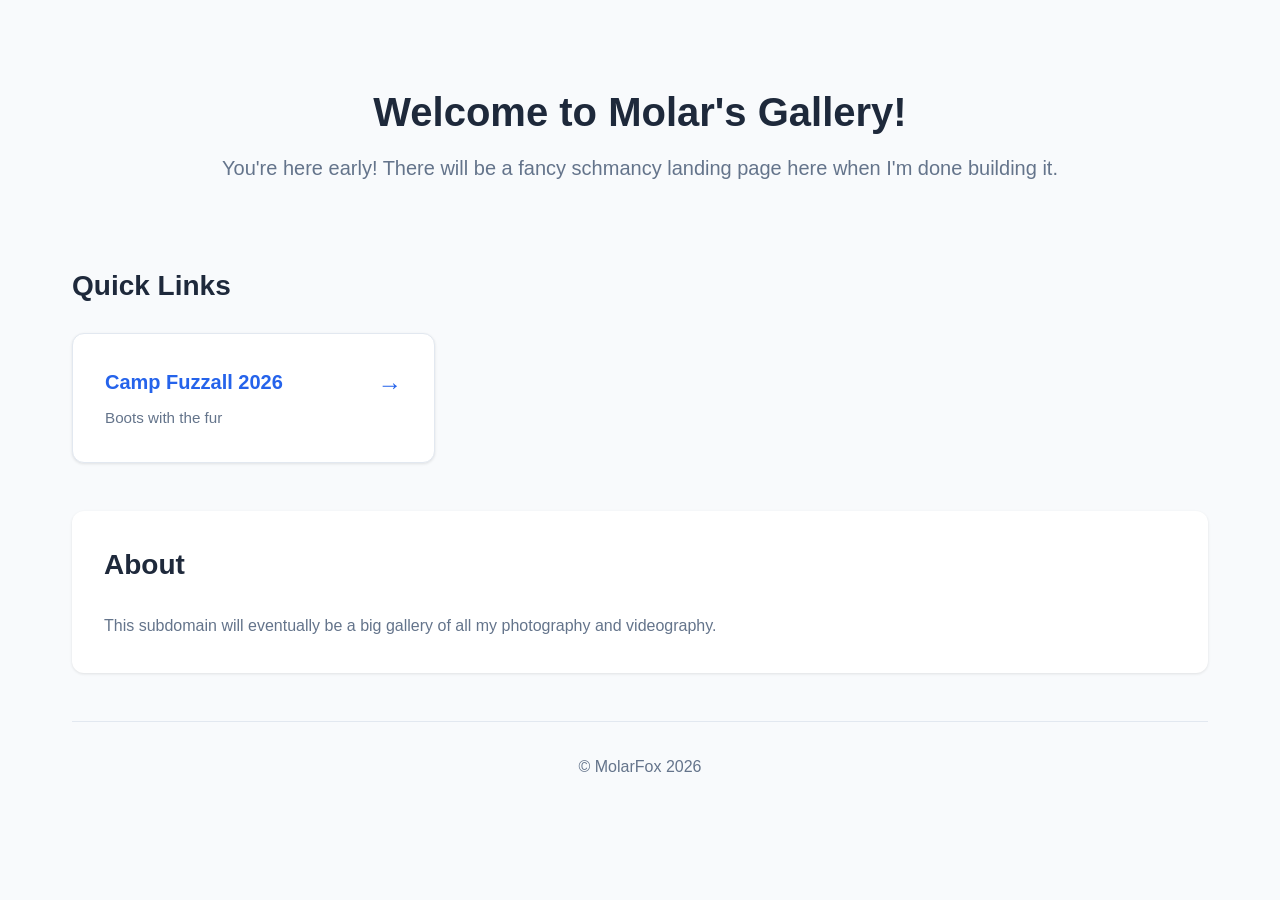
<file: index.html>
<!DOCTYPE html>
<html lang="en">
<head>
    <meta charset="UTF-8">
    <meta name="viewport" content="width=device-width, initial-scale=1.0">
    <title>Molar's Gallery</title>
    <link rel="stylesheet" href="style.css">
</head>
<body>
    <div class="container">
        <header>
            <h1>Welcome to Molar's Gallery!</h1>
            <p class="subtitle">You're here early! There will be a fancy schmancy landing page here when I'm done building it.</p>
        </header>
        
        <main>
            <section class="links-section">
                <h2>Quick Links</h2>
                <div class="links-grid">
                    <a href="/2026/events/camp_fuzzall/" class="link-card">
                        <h3>Camp Fuzzall 2026</h3>
                        <p>Boots with the fur</p>
                        <span class="arrow">→</span>
                    </a>
                    
                    <!-- Add more links here as needed -->
                    <!-- <div class="link-card placeholder">
                        <h3>Add Your Links</h3>
                        <p>Create more redirect pages following the example</p>
                    </div> -->
                </div>
            </section>
            
            <section class="info-section">
                <h2>About</h2>
                <p>This subdomain will eventually be a big gallery of all my photography and videography.</p>
            </section>
        </main>
        
        <footer>
            <p>&copy; MolarFox 2026</p>
        </footer>
    </div>
</body>
</html>
</file>
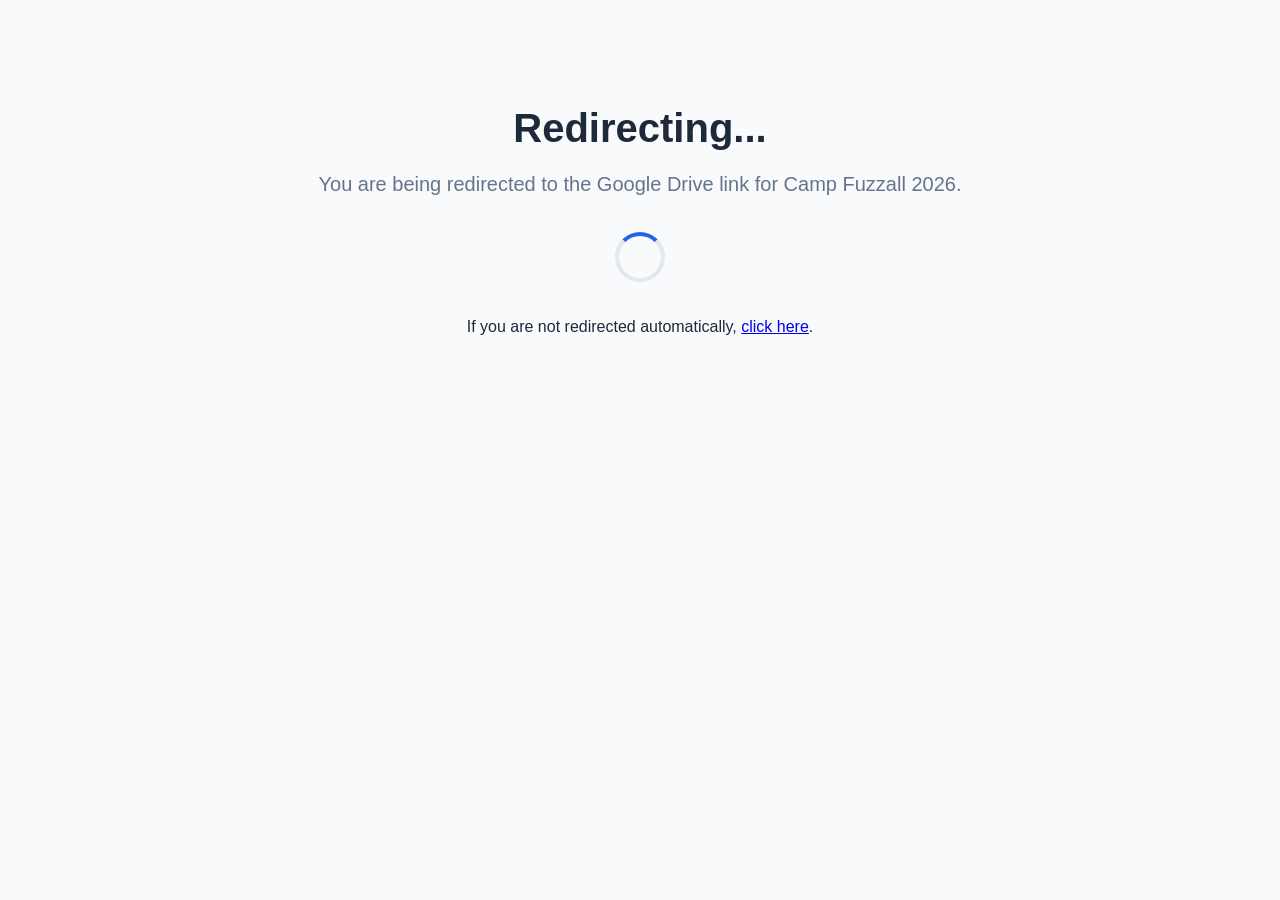
<file: 2026/events/camp_fuzzall/index.html>
<!DOCTYPE html>
<html lang="en">
<head>
    <meta charset="UTF-8">
    <meta name="viewport" content="width=device-width, initial-scale=1.0">
    <title>Camp Fuzzall 2026</title>
    
    <!-- open graph rich preview -->
    <meta property="og:type" content="website">
    <meta property="og:url" content="https://gallery.molarfox.io/2026/events/camp_fuzzall">
    <meta property="og:title" content="Camp Fuzzall 2026">
    <meta property="og:description" content="Photos from Camp Fuzzall 2026">
    <meta property="og:image" content="https://gallery.molarfox.io/preview/camp_fuzzall.jpg">
    <meta property="og:image:width" content="1200">
    <meta property="og:image:height" content="630">
    <meta property="og:image:alt" content="Camp Fuzzall 2026 preview image">

    <link rel="stylesheet" href="/style.css">
    <meta http-equiv="refresh" content="1; url=https://drive.google.com/drive/folders/1SQXhd2EUn5b9mPeYoO9C0JbJIY1Q9lNJ">
</head>
<body>
    <div class="container">
        <div class="redirect-container">
            <h1>Redirecting...</h1>
            <p class="redirect-message">You are being redirected to the Google Drive link for Camp Fuzzall 2026.</p>
            <div class="spinner"></div>
            <p>If you are not redirected automatically, <a href="https://drive.google.com/drive/folders/1SQXhd2EUn5b9mPeYoO9C0JbJIY1Q9lNJ">click here</a>.</p>
        </div>
    </div>
</body>
</html>
</file>
<file: style.css>
/* Copypasta'd from some random css templates I had lying around */
* {
    margin: 0;
    padding: 0;
    box-sizing: border-box;
}

:root {
    --primary-color: #2563eb;
    --secondary-color: #1e40af;
    --background: #f8fafc;
    --card-background: #ffffff;
    --text-primary: #1e293b;
    --text-secondary: #64748b;
    --border-color: #e2e8f0;
    --shadow: 0 1px 3px rgba(0, 0, 0, 0.1);
    --shadow-hover: 0 10px 25px rgba(0, 0, 0, 0.15);
}

body {
    font-family: -apple-system, BlinkMacSystemFont, 'Segoe UI', Roboto, Oxygen, Ubuntu, Cantarell, sans-serif;
    line-height: 1.6;
    color: var(--text-primary);
    background-color: var(--background);
    min-height: 100vh;
}

.container {
    max-width: 1200px;
    margin: 0 auto;
    padding: 2rem;
}

header {
    text-align: center;
    padding: 3rem 0;
}

h1 {
    font-size: 2.5rem;
    color: var(--text-primary);
    margin-bottom: 0.5rem;
}

.subtitle {
    font-size: 1.25rem;
    color: var(--text-secondary);
}

main {
    margin: 2rem 0;
}

.links-section {
    margin-bottom: 3rem;
}

h2 {
    font-size: 1.75rem;
    margin-bottom: 1.5rem;
    color: var(--text-primary);
}

.links-grid {
    display: grid;
    grid-template-columns: repeat(auto-fill, minmax(300px, 1fr));
    gap: 1.5rem;
}

.link-card {
    background: var(--card-background);
    border: 1px solid var(--border-color);
    border-radius: 12px;
    padding: 2rem;
    text-decoration: none;
    color: var(--text-primary);
    transition: all 0.3s ease;
    box-shadow: var(--shadow);
    position: relative;
    display: block;
}

.link-card:hover {
    transform: translateY(-4px);
    box-shadow: var(--shadow-hover);
    border-color: var(--primary-color);
}

.link-card h3 {
    font-size: 1.25rem;
    margin-bottom: 0.5rem;
    color: var(--primary-color);
}

.link-card p {
    color: var(--text-secondary);
    font-size: 0.95rem;
}

.link-card .arrow {
    position: absolute;
    top: 2rem;
    right: 2rem;
    font-size: 1.5rem;
    color: var(--primary-color);
    transition: transform 0.3s ease;
}

.link-card:hover .arrow {
    transform: translateX(4px);
}

.link-card.placeholder {
    background: var(--background);
    border-style: dashed;
    cursor: default;
}

.link-card.placeholder:hover {
    transform: none;
    box-shadow: var(--shadow);
    border-color: var(--border-color);
}

.info-section {
    background: var(--card-background);
    border-radius: 12px;
    padding: 2rem;
    box-shadow: var(--shadow);
}

.info-section p {
    color: var(--text-secondary);
    line-height: 1.8;
}

footer {
    text-align: center;
    padding: 2rem 0;
    margin-top: 3rem;
    color: var(--text-secondary);
    border-top: 1px solid var(--border-color);
}

/* Error page specific styles */
.error-container {
    text-align: center;
    padding: 4rem 2rem;
}

.error-code {
    font-size: 8rem;
    font-weight: bold;
    color: var(--primary-color);
    line-height: 1;
    margin-bottom: 1rem;
}

.error-message {
    font-size: 1.5rem;
    color: var(--text-secondary);
    margin-bottom: 2rem;
}

.home-button {
    display: inline-block;
    background: var(--primary-color);
    color: white;
    padding: 0.75rem 2rem;
    border-radius: 8px;
    text-decoration: none;
    transition: background 0.3s ease;
    font-weight: 500;
}

.home-button:hover {
    background: var(--secondary-color);
}

/* Redirect page styles */
.redirect-container {
    text-align: center;
    padding: 4rem 2rem;
}

.redirect-message {
    font-size: 1.25rem;
    color: var(--text-secondary);
    margin-bottom: 1rem;
}

.spinner {
    border: 4px solid var(--border-color);
    border-top: 4px solid var(--primary-color);
    border-radius: 50%;
    width: 50px;
    height: 50px;
    animation: spin 1s linear infinite;
    margin: 2rem auto;
}

@keyframes spin {
    0% { transform: rotate(0deg); }
    100% { transform: rotate(360deg); }
}

/* Responsive stuff */
@media (max-width: 768px) {
    h1 {
        font-size: 2rem;
    }
    
    .subtitle {
        font-size: 1rem;
    }
    
    .links-grid {
        grid-template-columns: 1fr;
    }
    
    .error-code {
        font-size: 5rem;
    }
}
</file>
